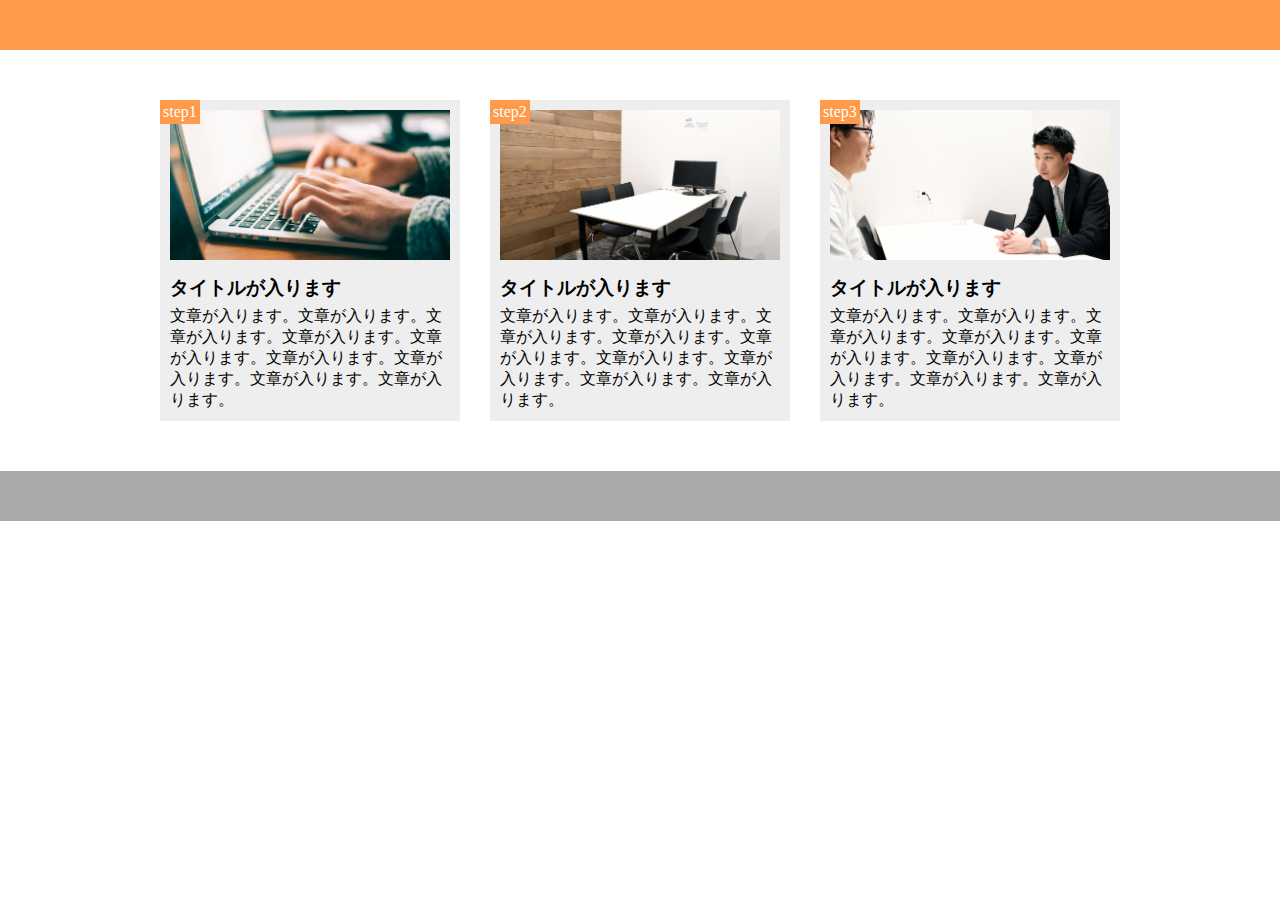
<file: chapter10_exercise/index.html>
<!DOCTYPE html>
<html lang="ja">

<head>
    <meta charset="UTF-8" />
    <meta name="viewport" content="width=device-width,initial-scale=1.0">
    <title>10章演習</title>
    <link rel="stylesheet" href="style.css" />
</head>

<body>
    <header></header>
    <main>
        <div class="step-box">
            <div class="step-img1"></div>
            <span class="step-num">step1</span>
            <h3 class="title">タイトルが入ります</h3>
            <p class="text">
                文章が入ります。文章が入ります。文章が入ります。文章が入ります。文章が入ります。文章が入ります。文章が入ります。文章が入ります。文章が入ります。
            </p>
        </div>

        <div class="step-box">
            <div class="step-img2"></div>
            <span class="step-num">step2</span>
            <h3 class="title">タイトルが入ります</h3>
            <p class="text">
                文章が入ります。文章が入ります。文章が入ります。文章が入ります。文章が入ります。文章が入ります。文章が入ります。文章が入ります。文章が入ります。
            </p>
        </div>

        <div class="step-box">
            <div class="step-img3"></div>
            <span class="step-num">step3</span>
            <h3 class="title">タイトルが入ります</h3>
            <p class="text">
                文章が入ります。文章が入ります。文章が入ります。文章が入ります。文章が入ります。文章が入ります。文章が入ります。文章が入ります。文章が入ります。
            </p>
        </div>
    </main>
    <footer></footer>
</body>

</html>
</file>
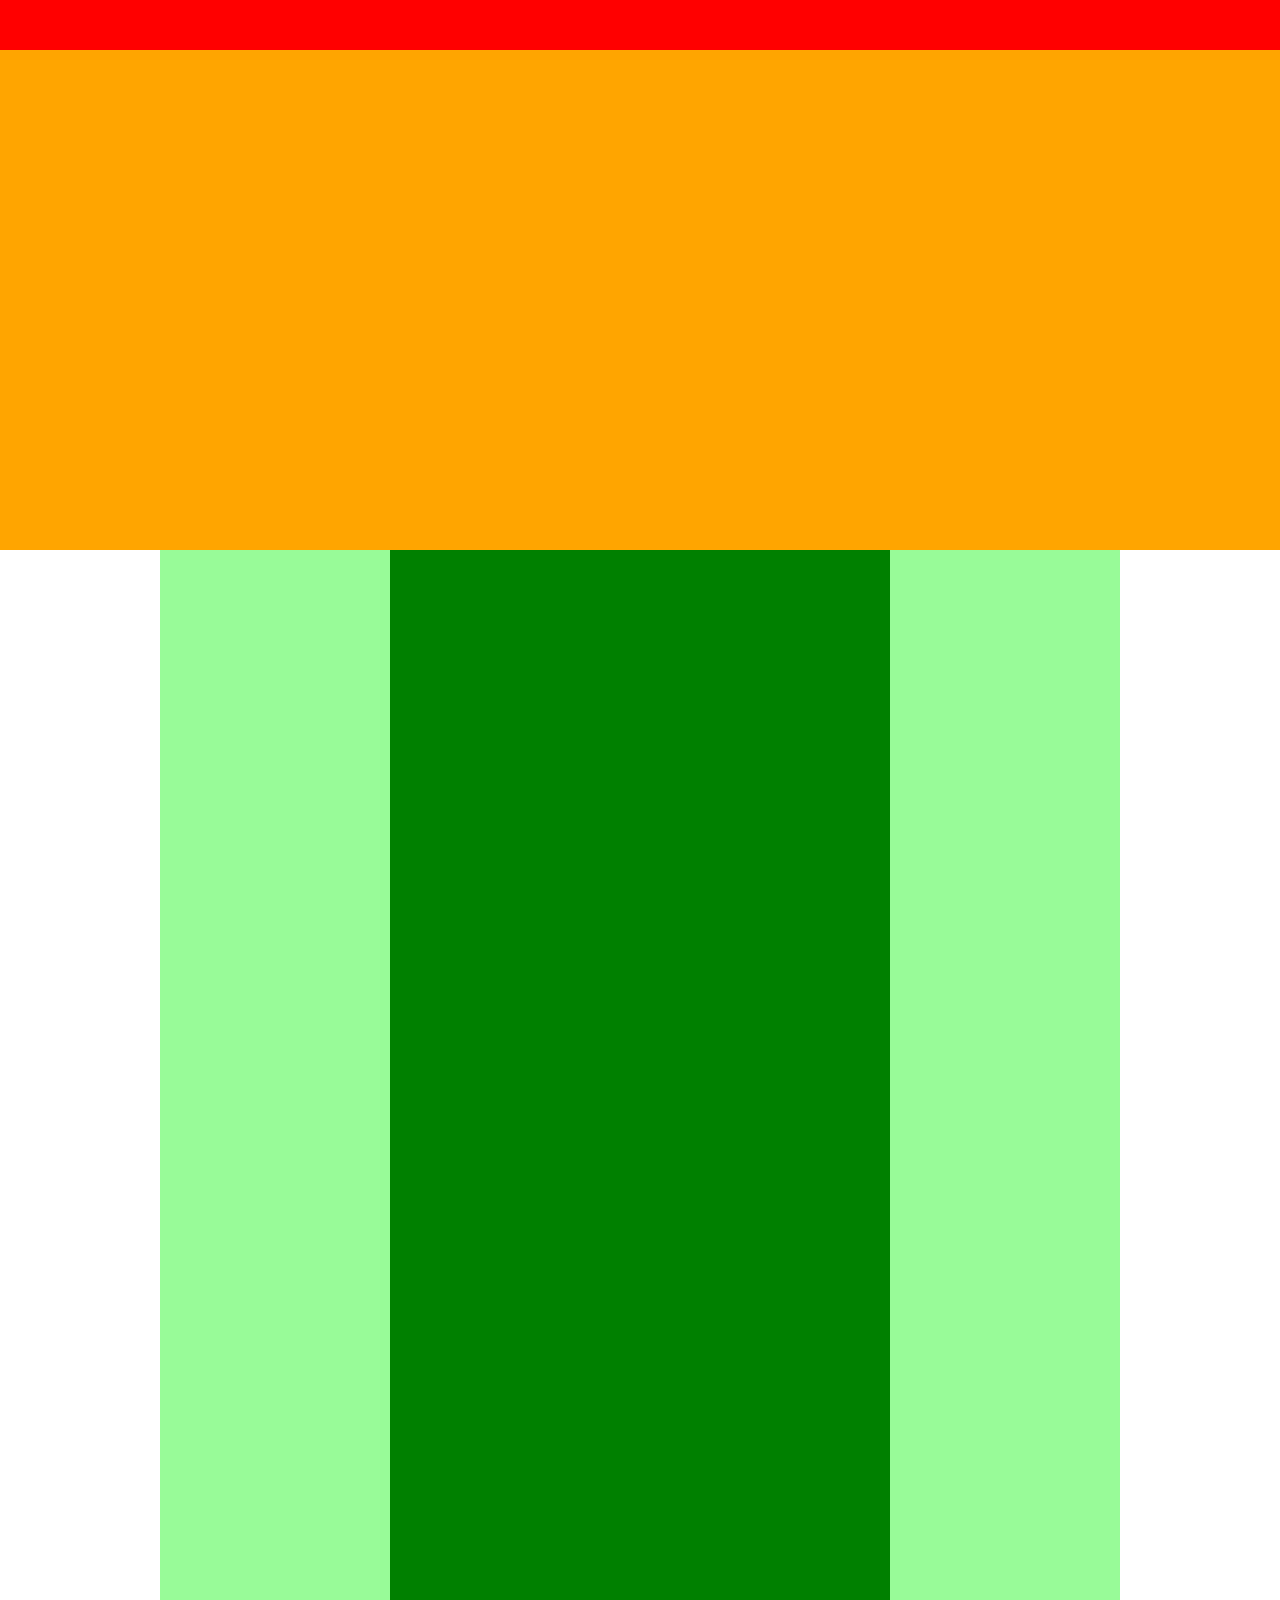
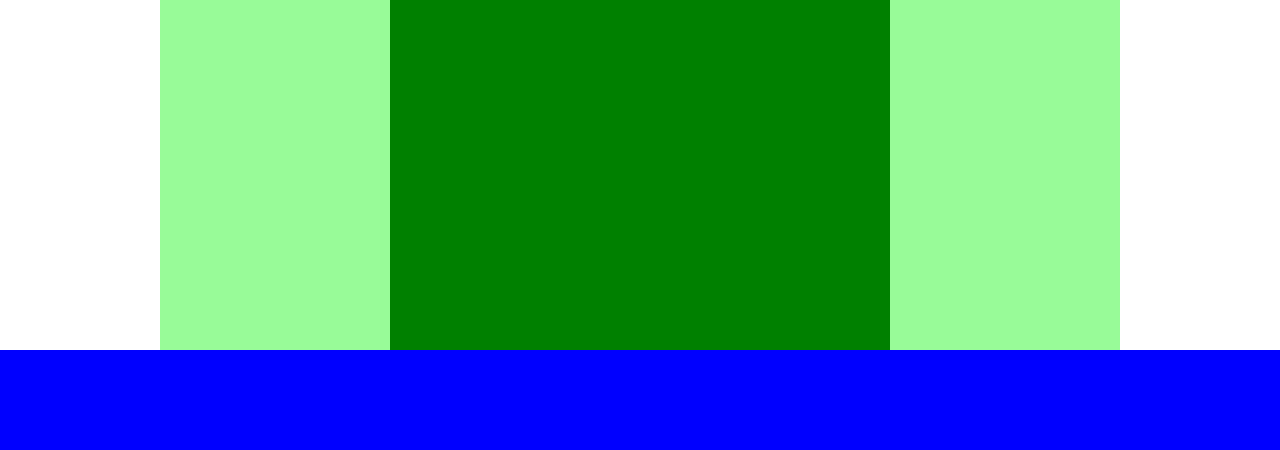
<file: chapter4_exercise/index.html>
<!DOCTYPE html>
<html lang="ja">

<head>
    <meta charset="UTF-8" />
    <title>4</title>
    <link rel="stylesheet" href="style.css" />
</head>

<body>
    <div class="header"></div>

    <div class="main-visual"></div>
    <div class="main">
        <div class="left"></div>
        <div class="center"></div>
        <div class="right"></div>
    </div>

    <div class="footer"></div>
</body>
</file>
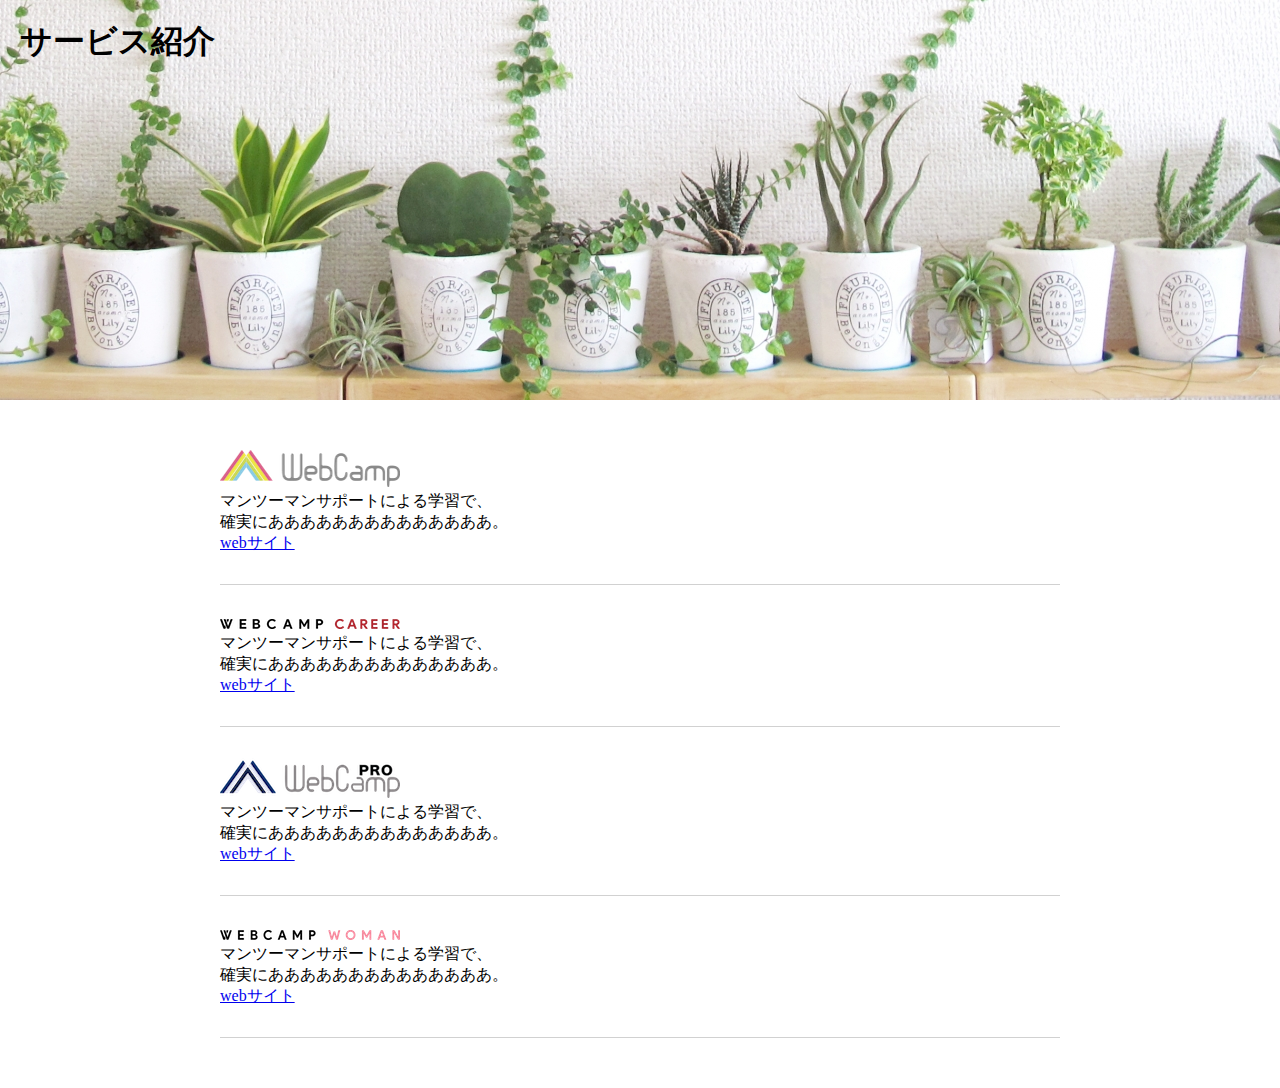
<file: chapter7_exercise/chapter7_exercise/index.html>
<!DOCTYPE html>
<html lang="ja">

<head>
    <meta charset="UTF-8" />
    <!-- CSSファイルの読み込み -->
    <link rel="stylesheet" href="style.css" />
    <title>7章 練習問題</title>
</head>

<body>
    <header>
        <h1 class="header-text">サービス紹介</h1>
    </header>
    <main>
        <div class="blog">
            <div class="blog-contents1">
                <img src="img/wc-logo.png">
                <p>
                    マンツーマンサポートによる学習で、<br> 確実にああああああああああああああ。
                    <br>
                    <a href="index.html">webサイト</a>
                </p>
            </div>
            <div class="blog-contents">
                <img src="img/wcc-logo.png">
                <p>
                    マンツーマンサポートによる学習で、<br> 確実にああああああああああああああ。
                    <br>
                    <a href="index.html">webサイト</a>
                </p>
            </div>
            <div class="blog-contents">
                <img src="img/wcp-logo.png">
                <p>
                    マンツーマンサポートによる学習で、<br> 確実にああああああああああああああ。
                    <br>
                    <a href="index.html">webサイト</a>
                </p>
            </div>
            <div class="blog-contents">
                <img src="img/wcw-logo.png">
                <p>
                    マンツーマンサポートによる学習で、<br> 確実にああああああああああああああ。
                    <br>
                    <a href="index.html">webサイト</a>
                </p>
            </div>
        </div>
    </main>
</body>
</file>
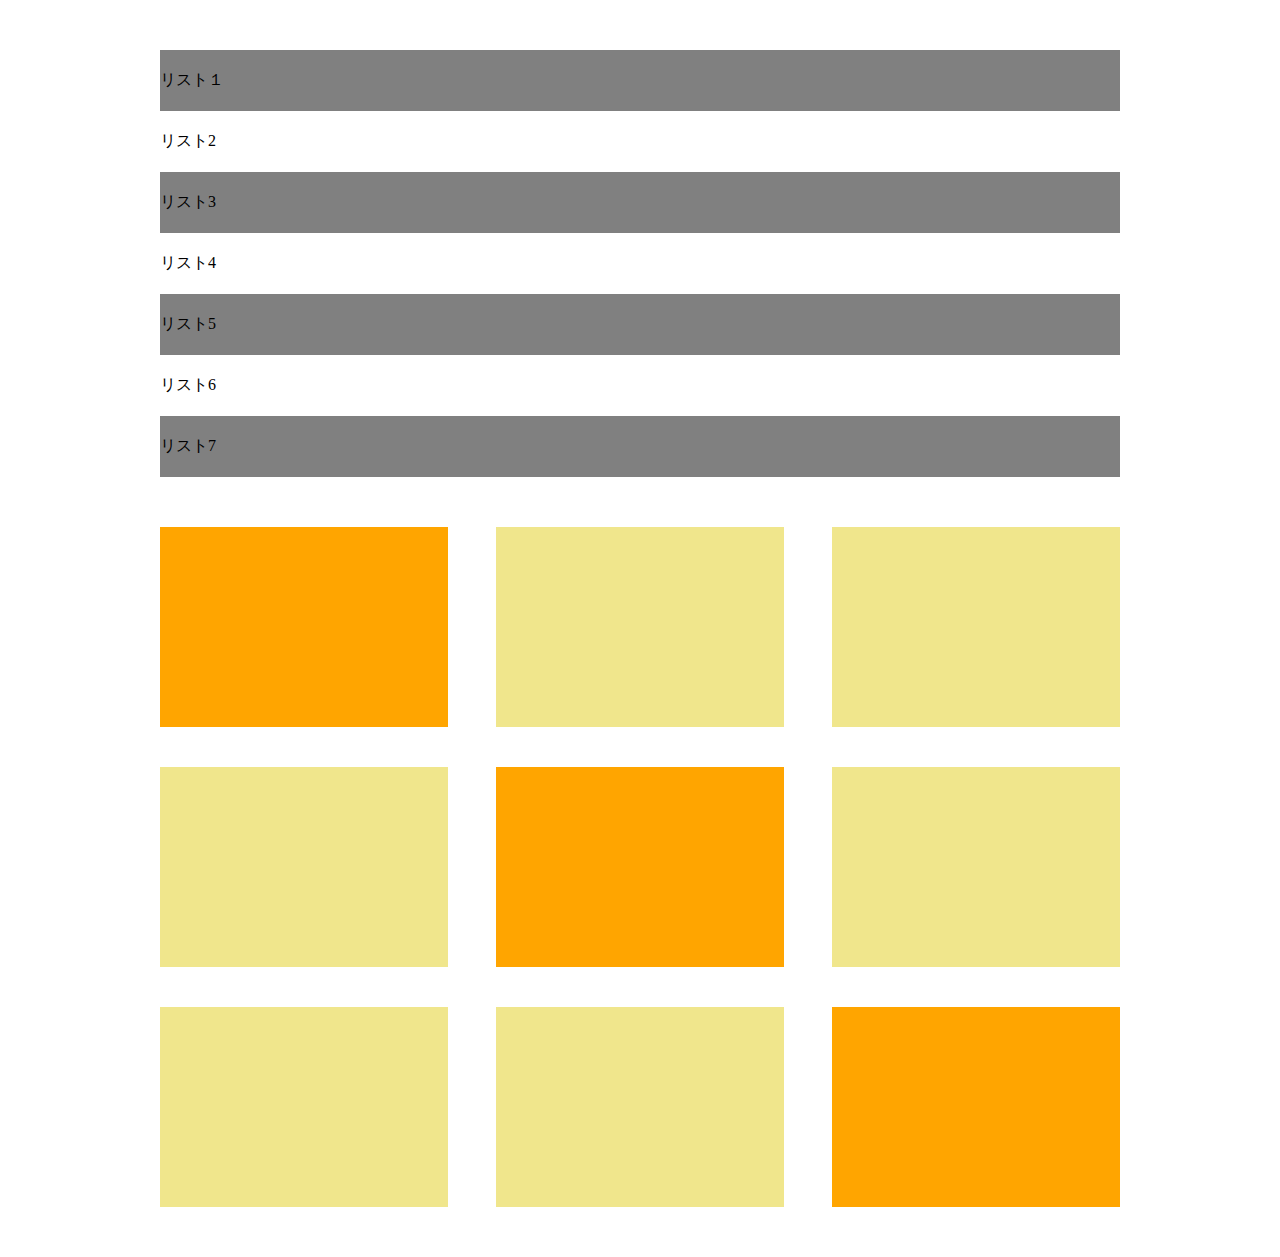
<file: chapter8_exercise/chapter8_exercise/index.html>
<!DOCTYPE html>
<html lang="ja">

<head>
    <meta charset="UTF-8" />
    <!-- CSSファイルの読み込み -->
    <link rel="stylesheet" href="style.css" />
    <title>CARAVAN</title>
</head>

<body>
    <main>
        <ul class="list">
            <li class="list-item">リスト１</li>
            <li class="list-item">リスト2</li>
            <li class="list-item">リスト3</li>
            <li class="list-item">リスト4</li>
            <li class="list-item">リスト5</li>
            <li class="list-item">リスト6</li>
            <li class="list-item">リスト7</li>
        </ul>

        <div class="box">
            <div class="box-item"></div>
            <div class="box-item"></div>
            <div class="box-item"></div>
            <div class="box-item"></div>
            <div class="box-item"></div>
            <div class="box-item"></div>
            <div class="box-item"></div>
            <div class="box-item"></div>
            <div class="box-item"></div>
        </div>
    </main>

</body>
</file>
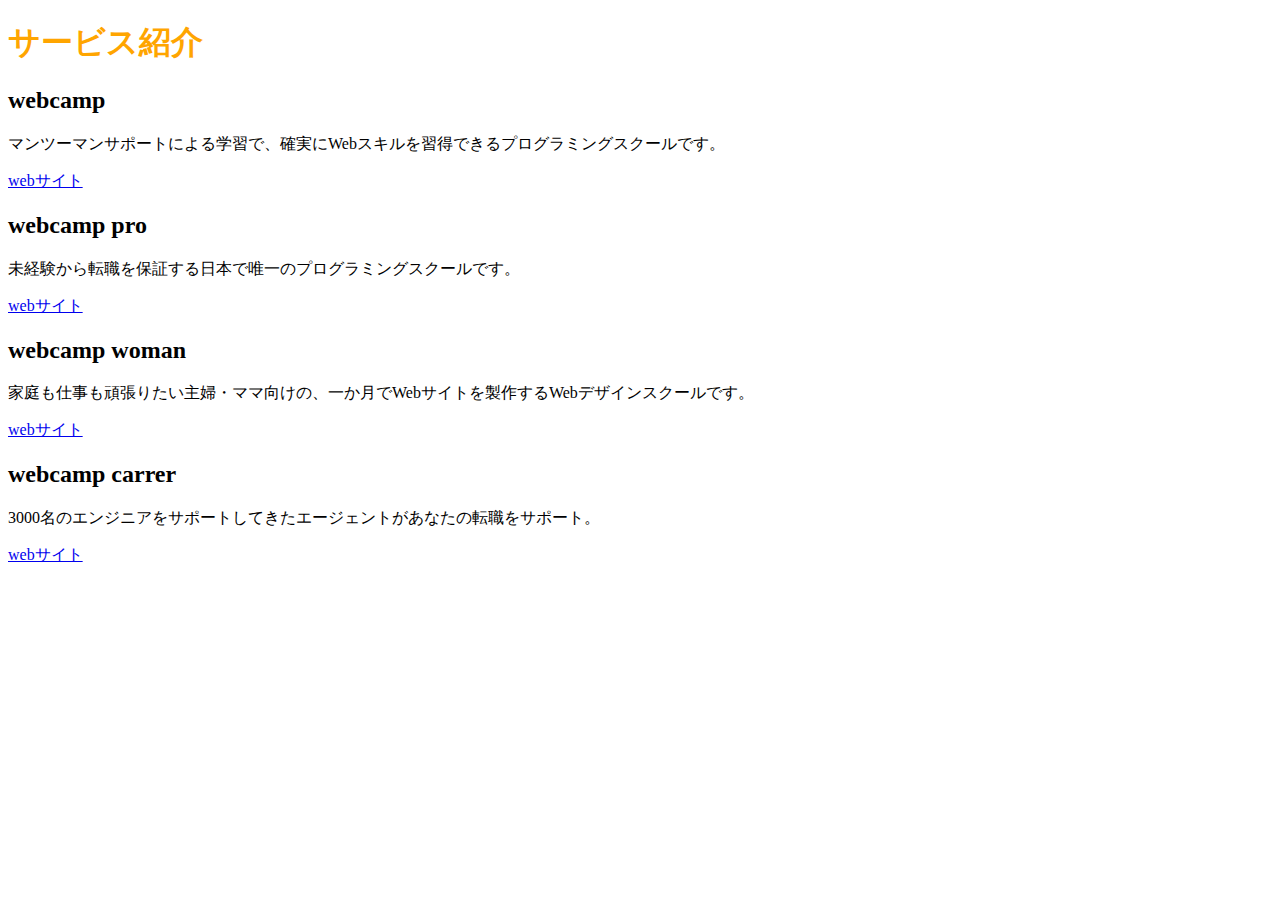
<file: chapter2_exercise/2.html>
<!DOCTYPE HTML>
<html lang="ja">

<head>
    <meta charset="UTF-8" />
    <title>lesson2</title>
    <link rel="stylesheet" href="styles.css" />
</head>

<body>
    <div class="contents">
        <h1>サービス紹介</h1>
        <h2>webcamp</h2>
        <p>マンツーマンサポートによる学習で、確実にWebスキルを習得できるプログラミングスクールです。</p>
        <a href="https://www.youtube.com/watch?v=9ZvarvwO-zU">webサイト</a>

        <h2>webcamp pro</h2>
        <p>未経験から転職を保証する日本で唯一のプログラミングスクールです。</p>
        <a href="https://www.youtube.com/watch?v=9ZvarvwO-zU">webサイト</a>

        <h2>webcamp woman</h2>
        <p>家庭も仕事も頑張りたい主婦・ママ向けの、一か月でWebサイトを製作するWebデザインスクールです。</p>
        <a href="https://www.youtube.com/watch?v=9ZvarvwO-zU">webサイト</a>

        <h2>webcamp carrer</h2>
        <p>3000名のエンジニアをサポートしてきたエージェントがあなたの転職をサポート。</p>
        <a href="https://www.youtube.com/watch?v=9ZvarvwO-zU">webサイト</a>

    </div>
</body>
</file>
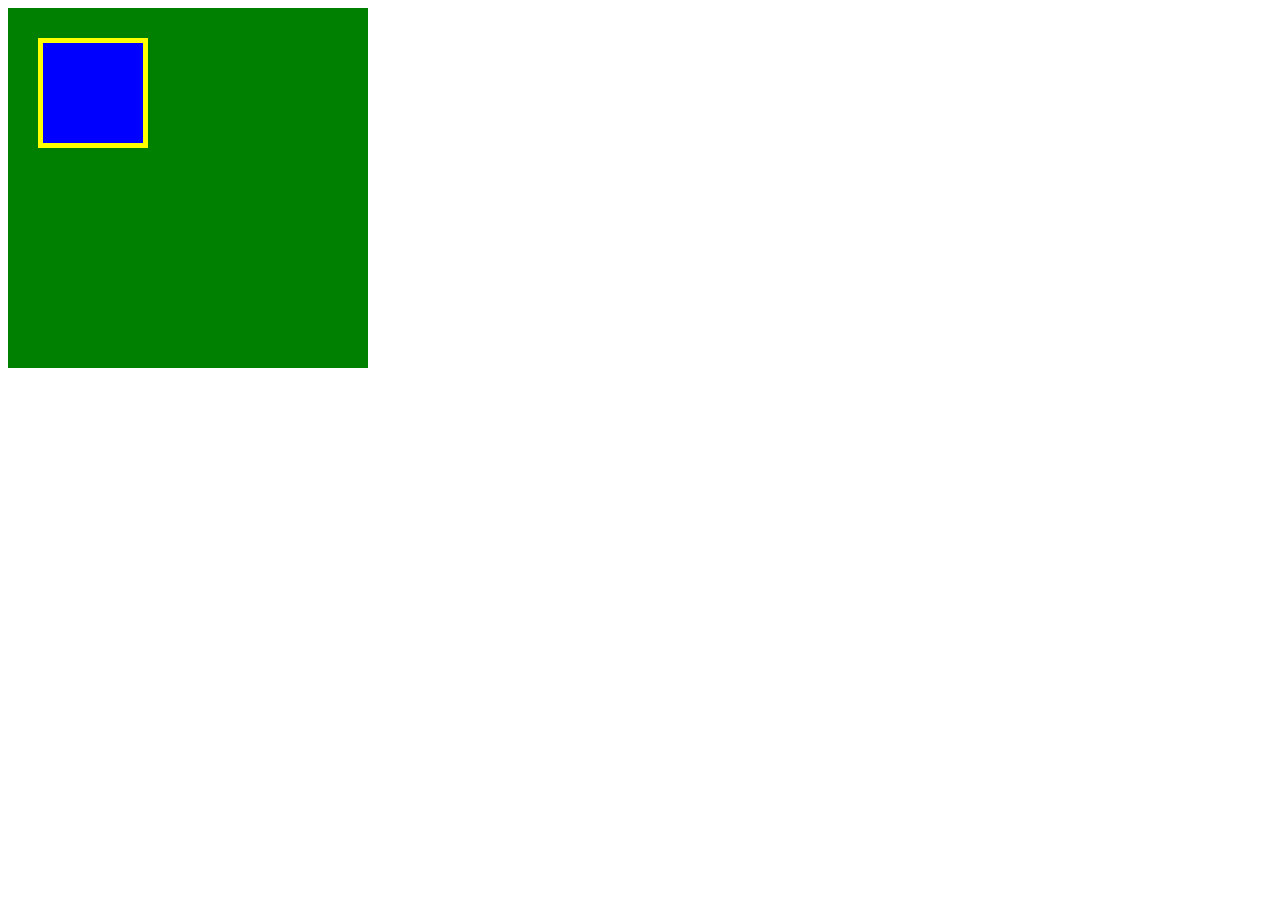
<file: chapter3_exercise/chapter3_answer/box.html>
<!DOCTYPE html>
<html lang="ja">
  <head>
    <meta charset="UTF-8" />
    <!-- CSSファイルの読み込み -->
    <link rel="stylesheet" href="box.css" />
    <title>BOX</title>
  </head>
  <body>
    <div class="box1">
      <div class="box2"></div>
    </div>
  </body>
</html>
</file>
<file: chapter10_exercise/style.css>
* {
    box-sizing: border-box;
    margin: 0;
    padding: 0;
}

header {
    height: 50px;
    background-color: #ff9a4b;
}

main {
    width: 960px;
    margin: 50px auto;
    display: flex;
}

.step-box {
    width: 300px;
    margin-right: 30px;
    padding: 10px;
    position: relative;
    background-color: #eee;
}

.step-box:last-child {
    margin-right: 0;
}

.step-img1 {
    height: 150px;
    background-image: url(img/flow01.png);
    background-position: bottom;
    background-size: cover;
}

.step-img2 {
    height: 150px;
    background-image: url(img/flow02.png);
    background-position: bottom;
    background-size: cover;
}

.step-img3 {
    height: 150px;
    background-image: url(img/flow03.png);
    background-position: bottom;
    background-size: cover;
}

.step-num {
    padding: 3px;
    position: absolute;
    top: 0;
    left: 0;
    background-color: #ff9a4b;
    color: #fff;
}

.title {
    margin: 15px 0 5px;
}

footer {
    height: 50px;
    background-color: #aaa;
}

@media screen and (max-width:768px) {
    header {
        width: 100%;
    }
    main {
        width: 100%;
        display: block;
    }
    .step-box {
        width: 90%;
        margin: 0 5%;
    }
    .step-box:first-child,
    .step-box:nth-child(2) {
        margin-bottom: 20px;
    }
    footer {
        width: 100%;
    }
}
</file>
<file: chapter4_exercise/style.css>
* {
    margin: 0;
    padding: 0;
    box-sizing: border-box;
}

.header {
    height: 50px;
    background-color: red;
}

.main-visual {
    height: 500px;
    background-color: orange;
}

.main {
    width: 960px;
    height: 1400px;
    margin: 0 auto;
    display: flex;
    justify-content: center;
}

.left {
    width: 230px;
    height: 1400px;
    background-color: palegreen;
}

.center {
    width: 500px;
    height: 1400px;
    background-color: green;
}

.right {
    width: 230px;
    height: 1400px;
    background-color: palegreen;
}

.footer {
    height: 100px;
    background-color: blue;
}
</file>
<file: chapter7_exercise/chapter7_exercise/style.css>
* {
    padding: 0;
    margin: 0;
    box-sizing: border-box;
}

header {
    height: 400px;
    width: 100%;
    background-image: url(img/mv.jpg);
    background-position: bottom;
}

.header-text {
    padding-left: 20px;
    padding-top: 20px;
}

.blog {
    width: 840px;
    margin: 50px auto;
}

.blog-contents1 {
    padding-bottom: 30px;
    border-bottom: 1px solid #d1d1d1;
}

.blog-contents {
    padding: 30px 0px;
    border-bottom: 1px solid #d1d1d1;
}
</file>
<file: chapter8_exercise/chapter8_exercise/style.css>
* {
    margin: 0px;
    padding: 0px;
    box-sizing: border-box;
}

main {
    width: 960px;
    margin: 50px auto;
}

.list {
    list-style: none;
    padding-bottom: 50px;
}

.list-item:nth-child(odd) {
    background-color: grey;
}

.list-item {
    padding: 20px 0px;
}

.box {
    display: flex;
    flex-wrap: wrap;
}

.box-item {
    height: 200px;
    width: 30%;
    background-color: khaki;
    margin-right: 5%;
    margin-bottom: 40px;
}

.box-item:nth-child(3n) {
    margin-right: 0px;
}

.box-item:first-child,
.box-item:nth-child(5),
.box-item:last-child {
    background-color: orange;
}

.box-item:nth-last-child(-n+3) {
    margin-bottom: 0px;
}
</file>
<file: chapter2_exercise/styles.css>
h1 {
    color: orange;
}
</file>
<file: chapter3_exercise/chapter3_answer/box.css>
.box1 {
  width: 300px;
  height: 300px;
  background-color: #008000;
  padding: 30px;
}
.box2 {
  width: 100px;
  height: 100px;
  background-color: blue;
  /* 指定方法（box2の周囲すべてに枠線を設定する場合） */
  border: 5px solid yellow;
}
</file>
